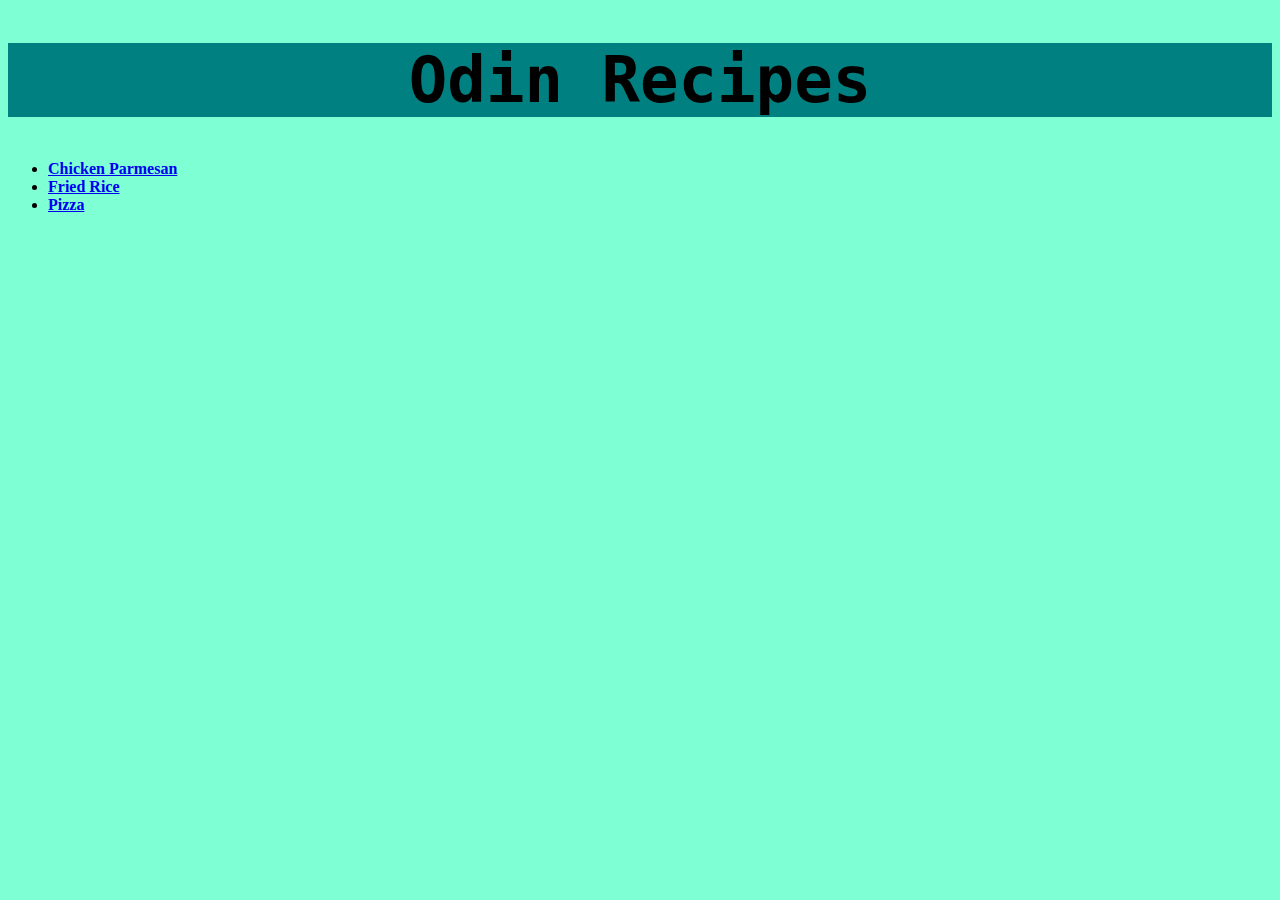
<file: index.html>
<!DOCTYPE html>
<!-- Homepage that contains links to all recipes on this website -->
<html lang="en">
    <head>
        <meta charset="UTF-8">
        <title>Odin Recipes</title>
        <link rel="stylesheet" href="./styles.css">
    </head>

    <body id="homepage">
        <h1>Odin Recipes</h1>

        <ul>
            <li><a href="./recipes/chicken-parmesan.html" target="_self" rel="noopener noreferrer">Chicken Parmesan</a></li>
            <li><a href="./recipes/fried-rice.html" target="_self" rel="noopener noreferrer">Fried Rice</a></li>
            <li><a href="./recipes/pizza.html" target="_self" rel="noopener noreferrer">Pizza</a></li>
        </ul>
    </body>
</html>
</file>
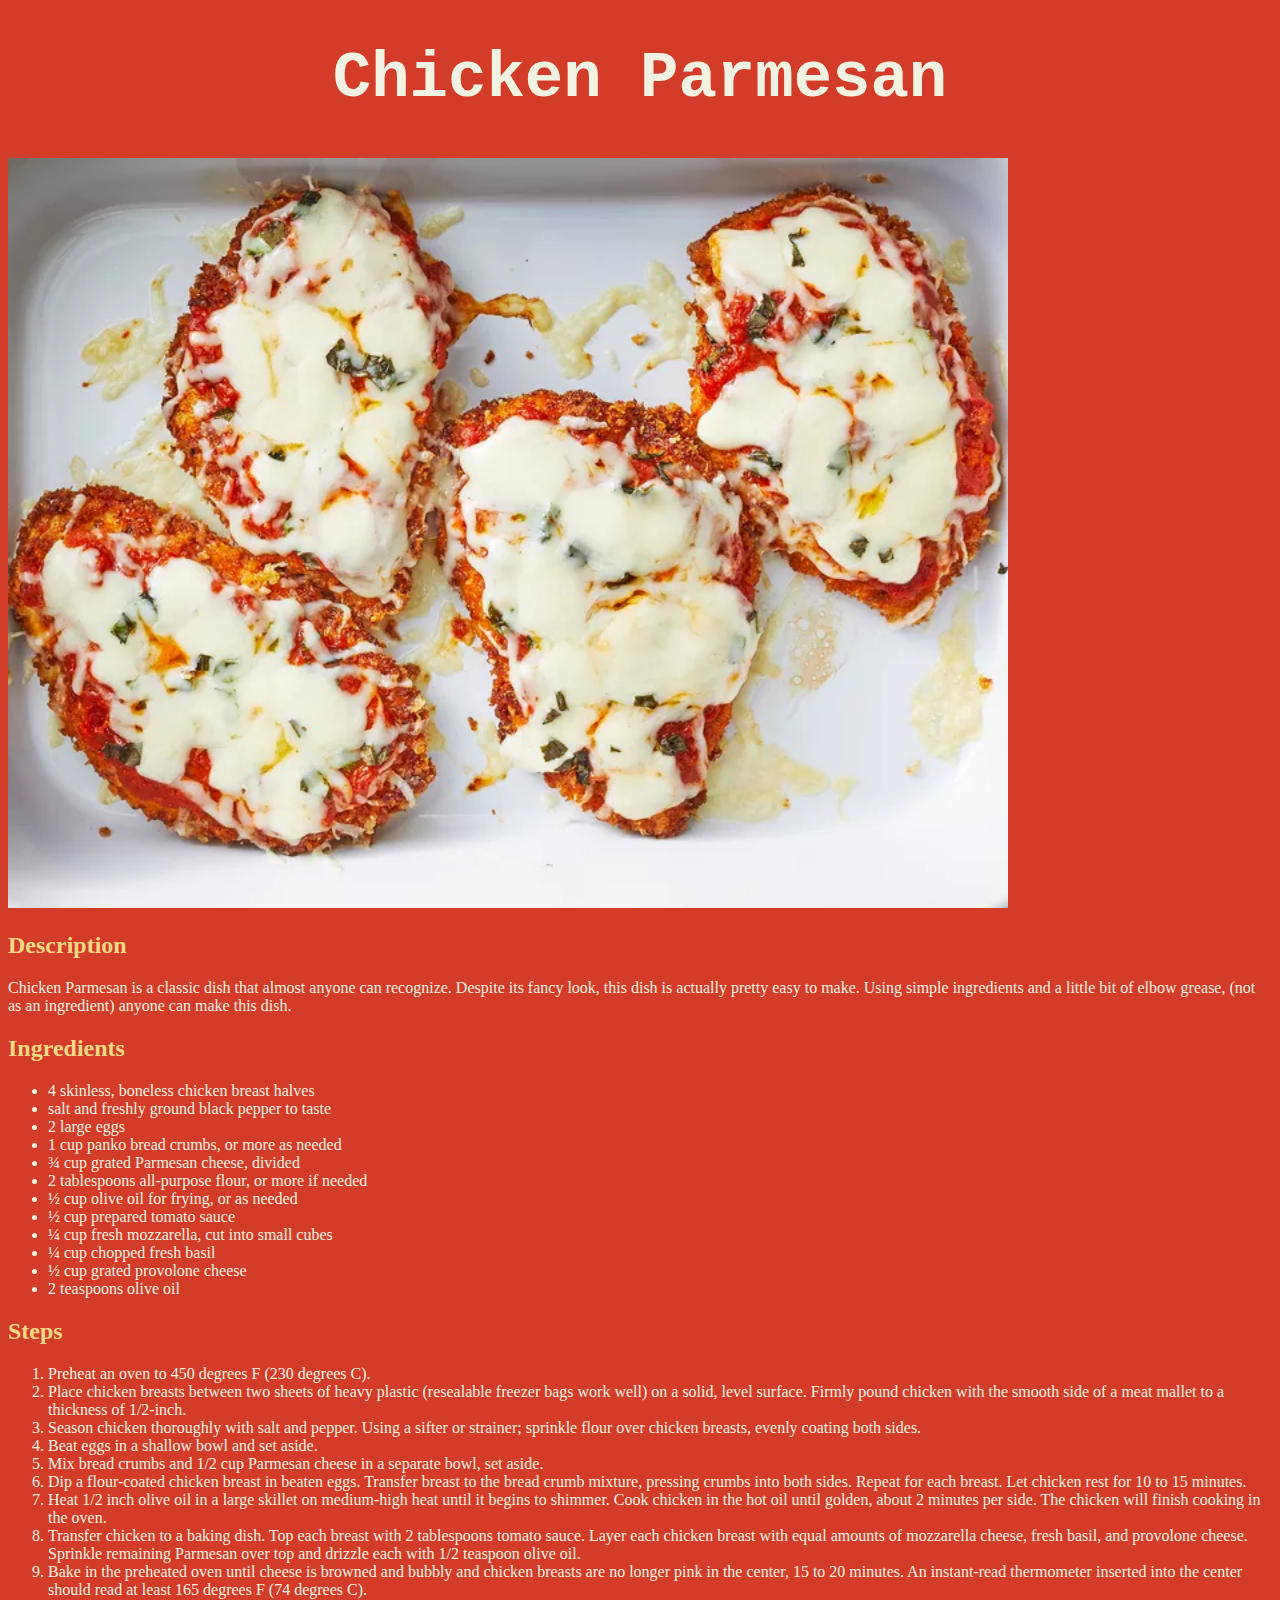
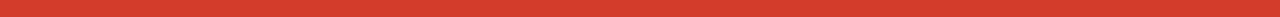
<file: recipes/chicken-parmesan.html>
<!DOCTYPE html>
<!-- Recipe page for Chicken Parmesan -->
<html lang="en">
    <head>
        <meta charset="UTF-8">
        <title>Chicken Parmesan</title>
        <link rel="stylesheet" href="../styles.css">
    </head>

    <body id="chicken-parm">
        <h1>Chicken Parmesan</h1>

        <img src="../images/chicken-parmesan.webp" alt="Final product of the Chicken Parmesan Recipe">

        <h2>Description</h2>
        <p>Chicken Parmesan is a classic dish that almost anyone can recognize. Despite its fancy look, this dish is actually pretty easy to make. Using simple ingredients and a little bit of elbow grease, (not as an ingredient) anyone can make this dish.</p>

        <h2>Ingredients</h2>
        <ul>
            <li>4 skinless, boneless chicken breast halves</li>
            <li>salt and freshly ground black pepper to taste</li>
            <li>2 large eggs</li>
            <li>1 cup panko bread crumbs, or more as needed</li>
            <li>¾ cup grated Parmesan cheese, divided</li>
            <li>2 tablespoons all-purpose flour, or more if needed</li>
            <li>½ cup olive oil for frying, or as needed</li>
            <li>½ cup prepared tomato sauce</li>
            <li>¼ cup fresh mozzarella, cut into small cubes</li>
            <li>¼ cup chopped fresh basil</li>
            <li>½ cup grated provolone cheese</li>
            <li>2 teaspoons olive oil</li>
        </ul>

        <h2>Steps</h2>
        <ol>
            <li>Preheat an oven to 450 degrees F (230 degrees C).</li>
            <li>Place chicken breasts between two sheets of heavy plastic (resealable freezer bags work well) on a solid, level surface. Firmly pound chicken with the smooth side of a meat mallet to a thickness of 1/2-inch.</li>
            <li>Season chicken thoroughly with salt and pepper. Using a sifter or strainer; sprinkle flour over chicken breasts, evenly coating both sides.</li>
            <li>Beat eggs in a shallow bowl and set aside.</li>
            <li>Mix bread crumbs and 1/2 cup Parmesan cheese in a separate bowl, set aside.</li>
            <li>Dip a flour-coated chicken breast in beaten eggs. Transfer breast to the bread crumb mixture, pressing crumbs into both sides. Repeat for each breast. Let chicken rest for 10 to 15 minutes.</li>
            <li>Heat 1/2 inch olive oil in a large skillet on medium-high heat until it begins to shimmer. Cook chicken in the hot oil until golden, about 2 minutes per side. The chicken will finish cooking in the oven.
            <li>Transfer chicken to a baking dish. Top each breast with 2 tablespoons tomato sauce. Layer each chicken breast with equal amounts of mozzarella cheese, fresh basil, and provolone cheese. Sprinkle remaining Parmesan over top and drizzle each with 1/2 teaspoon olive oil.</li>
            <li>Bake in the preheated oven until cheese is browned and bubbly and chicken breasts are no longer pink in the center, 15 to 20 minutes. An instant-read thermometer inserted into the center should read at least 165 degrees F (74 degrees C).</li>
        </ol>
    </body>
</html>
</file>
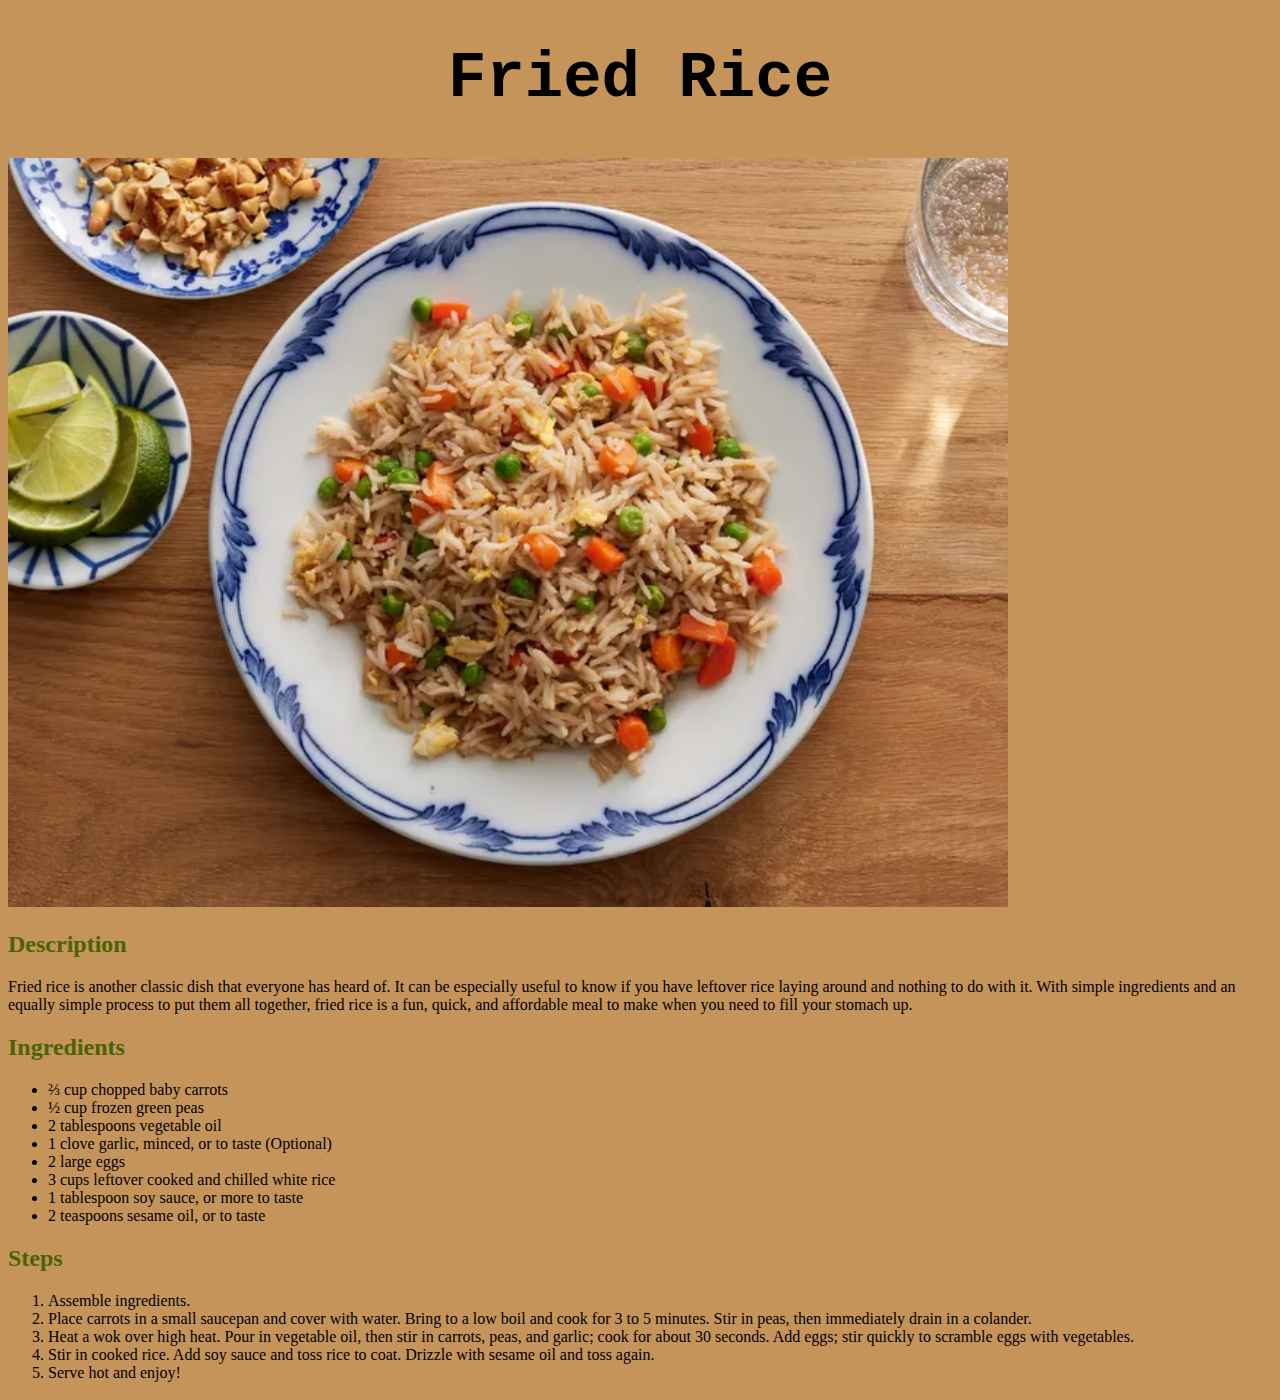
<file: recipes/fried-rice.html>
<!DOCTYPE html>
<!-- Recipe page for Fried Rice -->
<html lang="en">
    <head>
        <meta charset="UTF-8">
        <title>Fried Rice</title>
        <link rel="stylesheet" href="../styles.css">
    </head>

    <body id="fried-rice">
        <h1>Fried Rice</h1>

        <img src="../images/fried-rice.webp" alt="Final product of Fried Rice Recipe">

        <h2>Description</h2>
        <p>Fried rice is another classic dish that everyone has heard of. It can be especially useful to know if you have leftover rice laying around and nothing to do with it. With simple ingredients and an equally simple process to put them all together, fried rice is a fun, quick, and affordable meal to make when you need to fill your stomach up.</p>

        <h2>Ingredients</h2>
        <ul>
            <li>⅔ cup chopped baby carrots</li>
            <li>½ cup frozen green peas</li>
            <li>2 tablespoons vegetable oil</li>
            <li>1 clove garlic, minced, or to taste (Optional)</li>
            <li>2 large eggs</li>
            <li>3 cups leftover cooked and chilled white rice</li>
            <li>1 tablespoon soy sauce, or more to taste</li>
            <li>2 teaspoons sesame oil, or to taste</li>
        </ul>

        <h2>Steps</h2>
        <ol>
            <li>Assemble ingredients.</li>
            <li>Place carrots in a small saucepan and cover with water. Bring to a low boil and cook for 3 to 5 minutes. Stir in peas, then immediately drain in a colander.</li>
            <li>Heat a wok over high heat. Pour in vegetable oil, then stir in carrots, peas, and garlic; cook for about 30 seconds. Add eggs; stir quickly to scramble eggs with vegetables.</li>
            <li>Stir in cooked rice. Add soy sauce and toss rice to coat. Drizzle with sesame oil and toss again.</li>
            <li>Serve hot and enjoy!</li>
        </ol>
    </body>
</html>
</file>
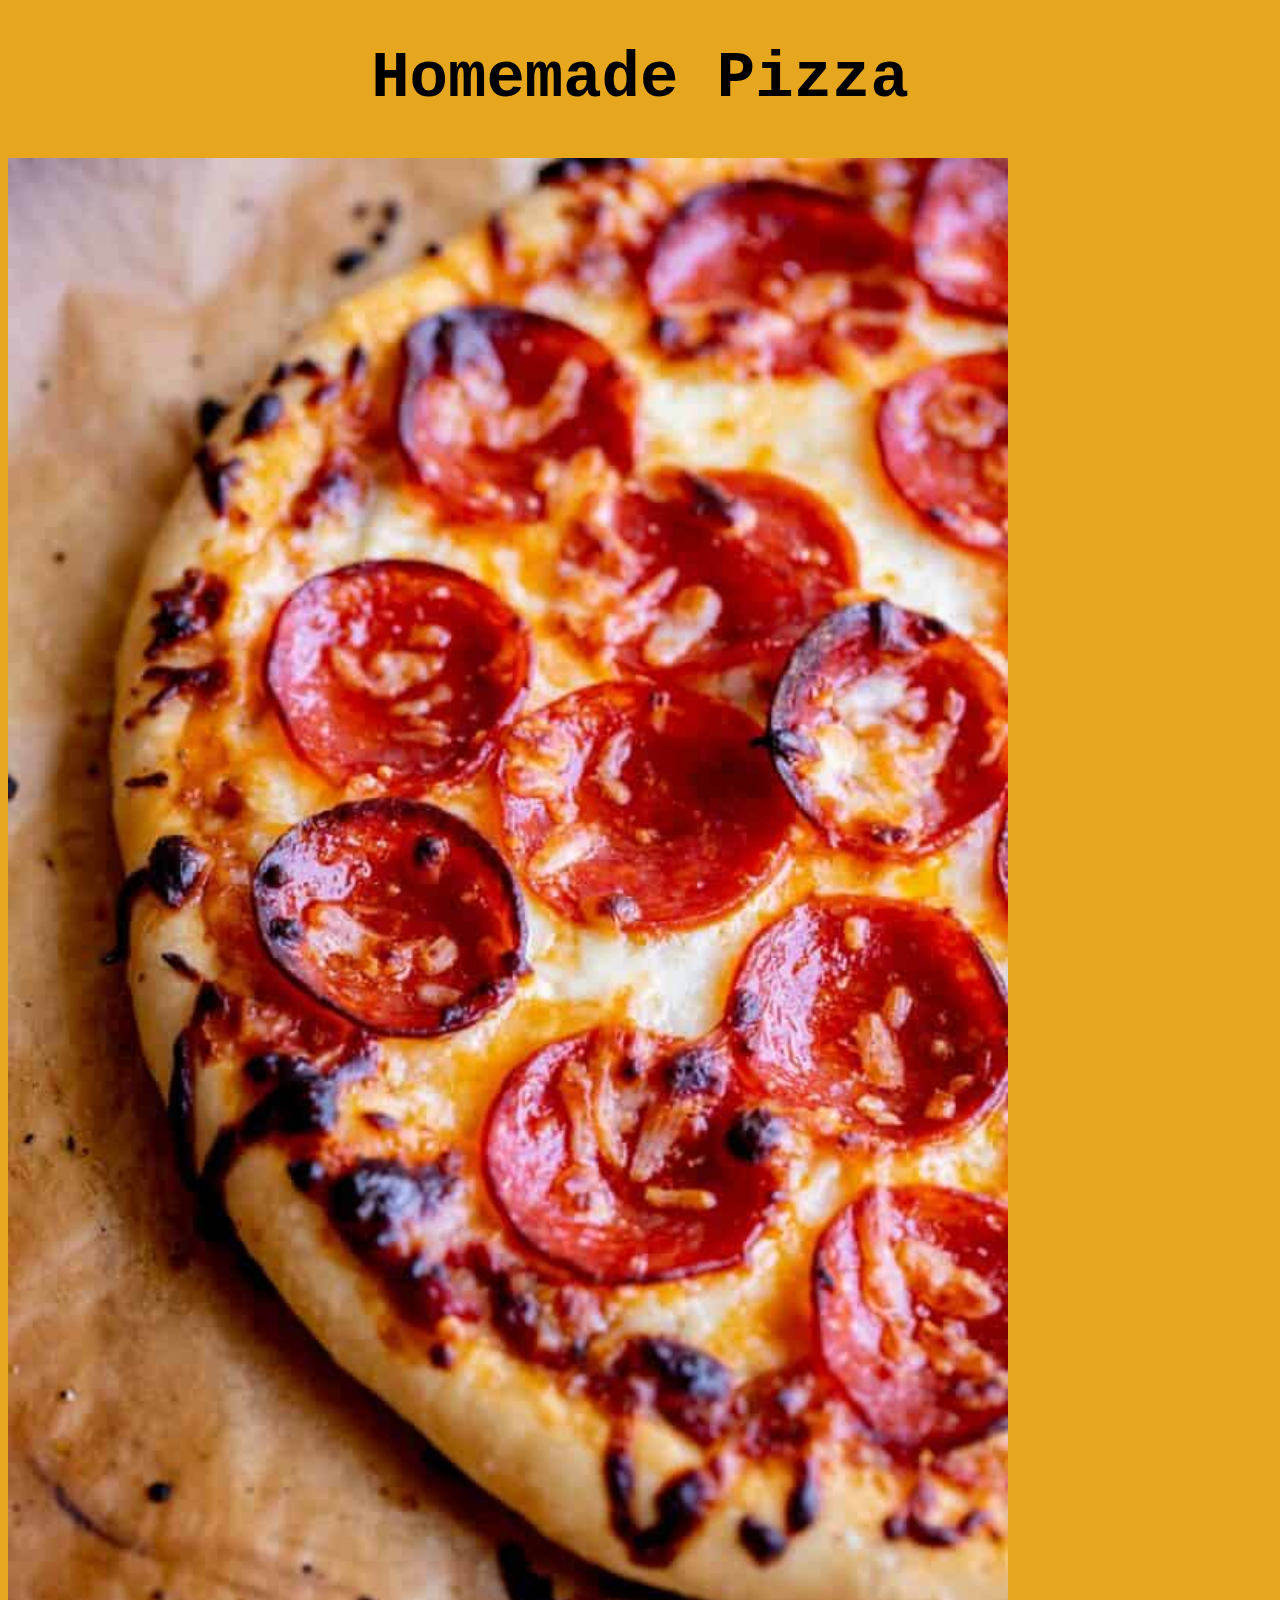
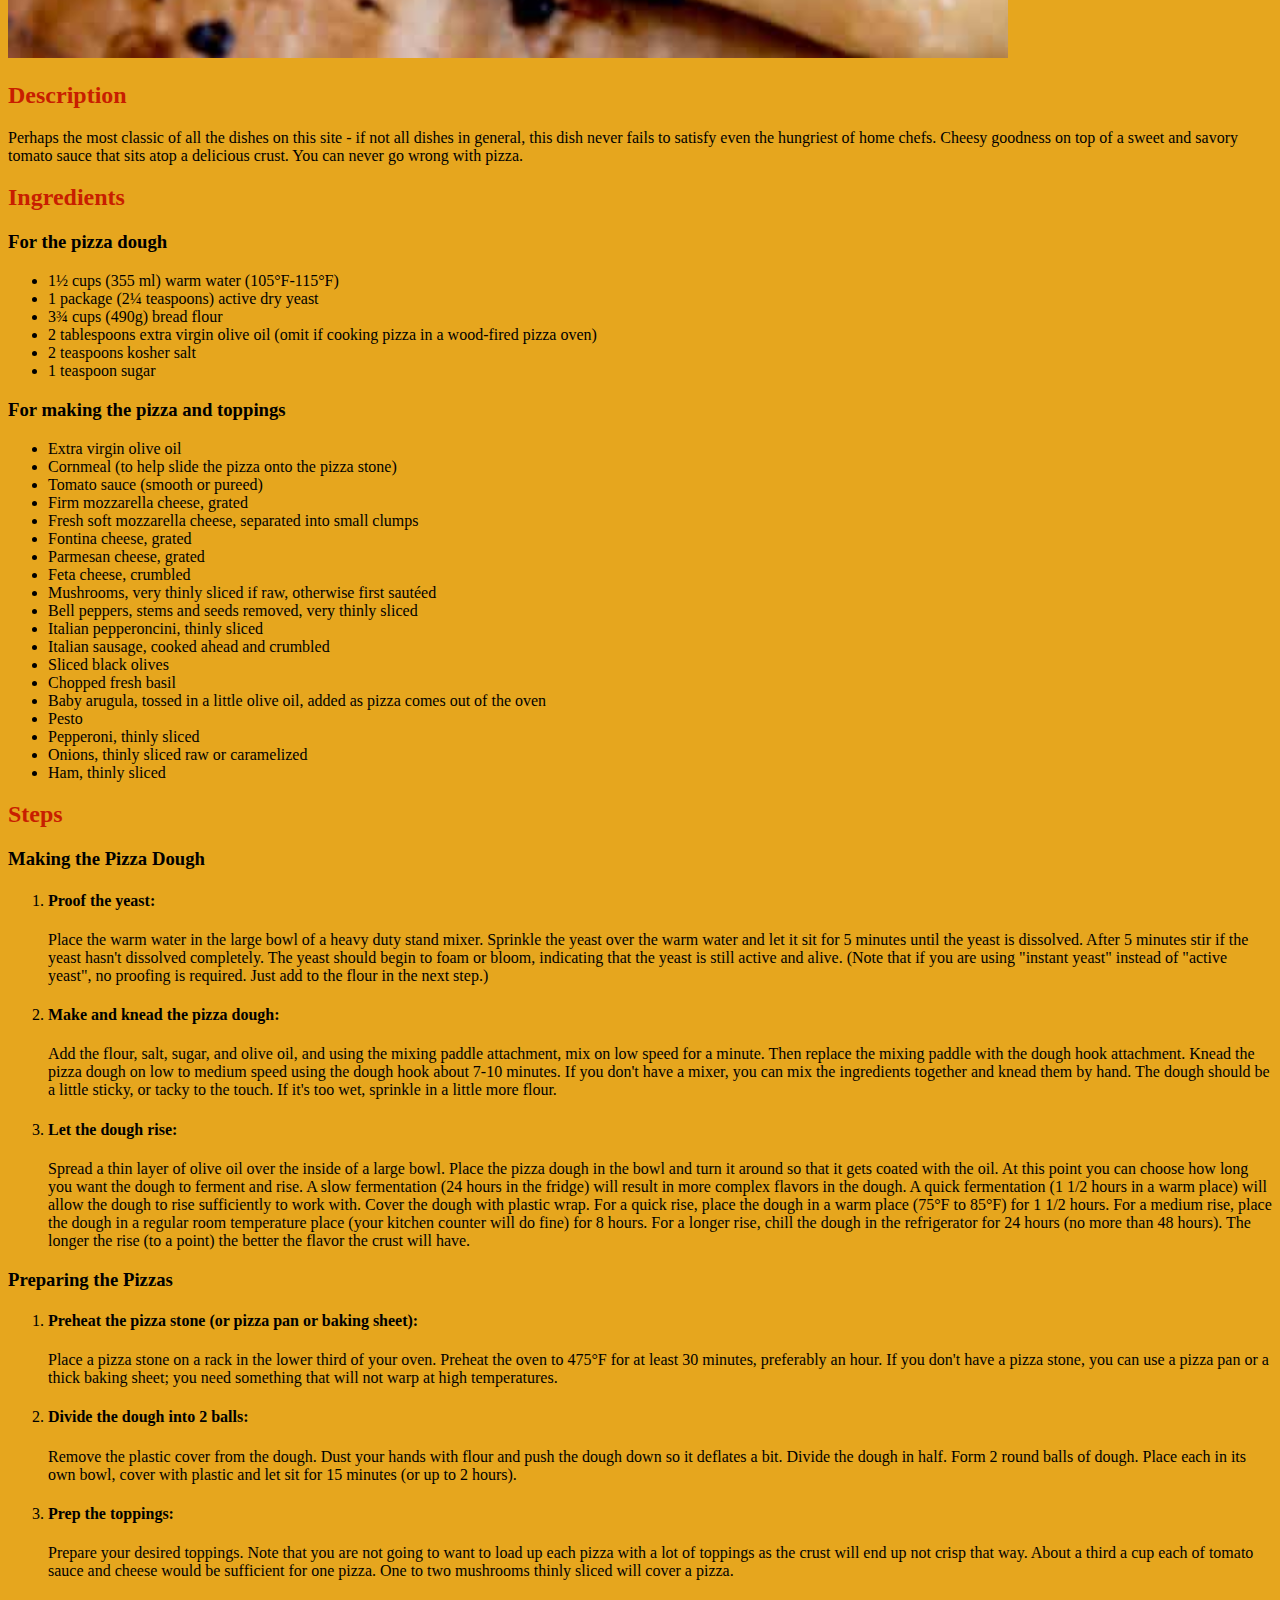
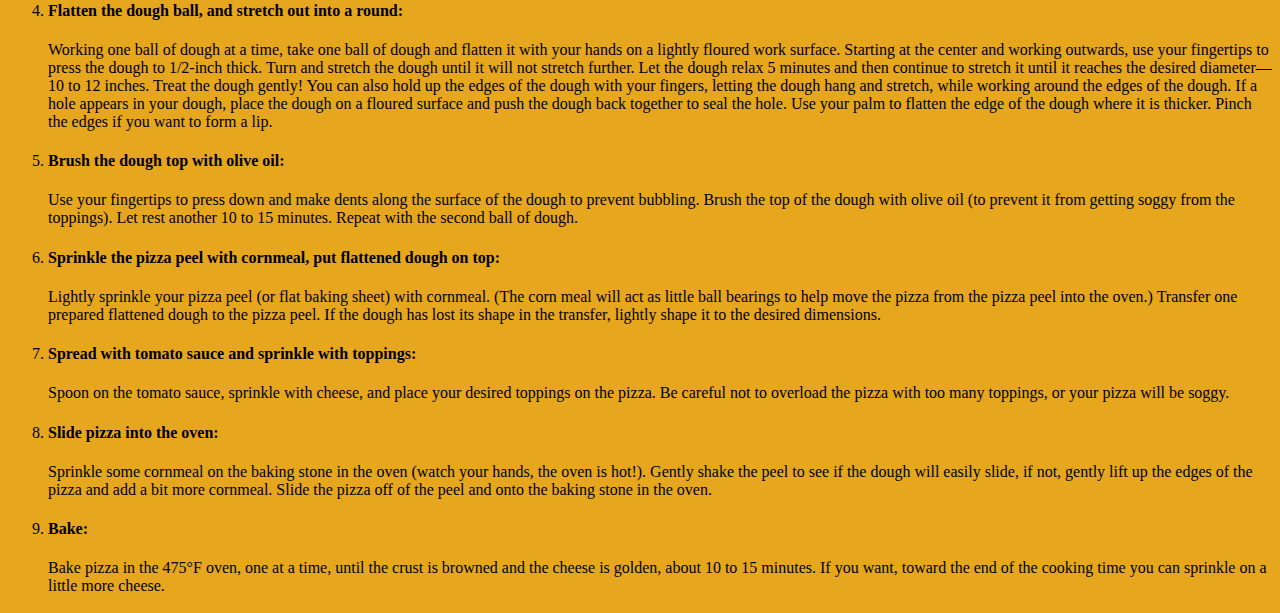
<file: recipes/pizza.html>
<!DOCTYPE html>
<!-- Recipe page for Homemade Pizza -->
<html lang="en">
    <head>
        <meta charset="UTF-8">
        <title>Homemade Pizza</title>
        <link rel="stylesheet" href="../styles.css">
    </head>
    
    <body id= "pizza">
        <h1>Homemade Pizza</h1>

        <img src="../images/pizza.jpg" alt="Final Product of Homemade Pizza Recipe">

        <h2>Description</h2>
        <p>Perhaps the most classic of all the dishes on this site - if not all dishes in general, this dish never fails to satisfy even the hungriest of home chefs. Cheesy goodness on top of a sweet and savory tomato sauce that sits atop a delicious crust. You can never go wrong with pizza. </p>

        <h2>Ingredients</h2>
        <h3>For the pizza dough</h3>
        <ul>
            <li>1½ cups (355 ml) warm water (105°F-115°F)</li>
            <li>1 package (2¼ teaspoons) active dry yeast</li>
            <li>3¾ cups (490g) bread flour</li>
            <li>2 tablespoons extra virgin olive oil (omit if cooking pizza in a wood-fired pizza oven)</li>
            <li>2 teaspoons kosher salt</li>
            <li>1 teaspoon sugar</li>
        </ul>
        <h3>For making the pizza and toppings</h3>
        <ul>
            <li>Extra virgin olive oil</li>
            <li>Cornmeal (to help slide the pizza onto the pizza stone)</li>
            <li>Tomato sauce (smooth or pureed)</li>
            <li>Firm mozzarella cheese, grated</li>
            <li>Fresh soft mozzarella cheese, separated into small clumps</li>
            <li>Fontina cheese, grated</li>
            <li>Parmesan cheese, grated</li>
            <li>Feta cheese, crumbled</li>
            <li>Mushrooms, very thinly sliced if raw, otherwise first sautéed</li>
            <li>Bell peppers, stems and seeds removed, very thinly sliced</li>
            <li>Italian pepperoncini, thinly sliced</li>
            <li>Italian sausage, cooked ahead and crumbled</li>
            <li>Sliced black olives</li>
            <li>Chopped fresh basil</li>
            <li>Baby arugula, tossed in a little olive oil, added as pizza comes out of the oven</li>
            <li>Pesto</li>
            <li>Pepperoni, thinly sliced</li>
            <li>Onions, thinly sliced raw or caramelized</li>
            <li>Ham, thinly sliced</li>
        </ul>

        <h2>Steps</h2>
        <h3>Making the Pizza Dough</h3>
        <ol>
            <li>
                <h4>Proof the yeast:</h4>
                <p>Place the warm water in the large bowl of a heavy duty stand mixer. Sprinkle the yeast over the warm water and let it sit for 5 minutes until the yeast is dissolved.

                    After 5 minutes stir if the yeast hasn't dissolved completely. The yeast should begin to foam or bloom, indicating that the yeast is still active and alive.
                    
                    (Note that if you are using "instant yeast" instead of "active yeast", no proofing is required. Just add to the flour in the next step.)</p>
            </li>
            <li>
                <h4>Make and knead the pizza dough:</h4>
                <p>Add the flour, salt, sugar, and olive oil, and using the mixing paddle attachment, mix on low speed for a minute. Then replace the mixing paddle with the dough hook attachment.

                    Knead the pizza dough on low to medium speed using the dough hook about 7-10 minutes.
                    
                    If you don't have a mixer, you can mix the ingredients together and knead them by hand.
                    
                    The dough should be a little sticky, or tacky to the touch. If it's too wet, sprinkle in a little more flour.</p>
            </li>
            <li>
                <h4>Let the dough rise:</h4>
                <p>Spread a thin layer of olive oil over the inside of a large bowl. Place the pizza dough in the bowl and turn it around so that it gets coated with the oil.

                    At this point you can choose how long you want the dough to ferment and rise. A slow fermentation (24 hours in the fridge) will result in more complex flavors in the dough. A quick fermentation (1 1/2 hours in a warm place) will allow the dough to rise sufficiently to work with.
                    
                    Cover the dough with plastic wrap.
                    
                    For a quick rise, place the dough in a warm place (75°F to 85°F) for 1 1/2 hours.
                    
                    For a medium rise, place the dough in a regular room temperature place (your kitchen counter will do fine) for 8 hours. For a longer rise, chill the dough in the refrigerator for 24 hours (no more than 48 hours).
                    
                    The longer the rise (to a point) the better the flavor the crust will have.</p>
            </li>
        </ol>
        <h3>Preparing the Pizzas</h3>
        <ol>
            <li>
                <h4>Preheat the pizza stone (or pizza pan or baking sheet):</h4>
                <p>Place a pizza stone on a rack in the lower third of your oven. Preheat the oven to 475°F for at least 30 minutes, preferably an hour. If you don't have a pizza stone, you can use a pizza pan or a thick baking sheet; you need something that will not warp at high temperatures.</p>
            </li>
            <li>
                <h4>Divide the dough into 2 balls:</h4>
                <p>Remove the plastic cover from the dough. Dust your hands with flour and push the dough down so it deflates a bit. Divide the dough in half.

                    Form 2 round balls of dough. Place each in its own bowl, cover with plastic and let sit for 15 minutes (or up to 2 hours).</p>
            </li>
            <li>
                <h4>Prep the toppings:</h4>
                <p>Prepare your desired toppings. Note that you are not going to want to load up each pizza with a lot of toppings as the crust will end up not crisp that way.

                    About a third a cup each of tomato sauce and cheese would be sufficient for one pizza. One to two mushrooms thinly sliced will cover a pizza.</p>
            </li>
            <li>
                <h4>Flatten the dough ball, and stretch out into a round:</h4>
                <p>Working one ball of dough at a time, take one ball of dough and flatten it with your hands on a lightly floured work surface.

                    Starting at the center and working outwards, use your fingertips to press the dough to 1/2-inch thick. Turn and stretch the dough until it will not stretch further.
                    
                    Let the dough relax 5 minutes and then continue to stretch it until it reaches the desired diameter—10 to 12 inches.
                    
                    Treat the dough gently!
                    
                    You can also hold up the edges of the dough with your fingers, letting the dough hang and stretch, while working around the edges of the dough.
                    
                    If a hole appears in your dough, place the dough on a floured surface and push the dough back together to seal the hole.
                    
                    Use your palm to flatten the edge of the dough where it is thicker. Pinch the edges if you want to form a lip.</p>
            </li>
            <li>
                <h4>Brush the dough top with olive oil:</h4>
                <p>Use your fingertips to press down and make dents along the surface of the dough to prevent bubbling. Brush the top of the dough with olive oil (to prevent it from getting soggy from the toppings). Let rest another 10 to 15 minutes.

                    Repeat with the second ball of dough.</p>
            </li>
            <li>
                <h4>Sprinkle the pizza peel with cornmeal, put flattened dough on top:</h4>
                <p>Lightly sprinkle your pizza peel (or flat baking sheet) with cornmeal. (The corn meal will act as little ball bearings to help move the pizza from the pizza peel into the oven.)

                    Transfer one prepared flattened dough to the pizza peel.
                    
                    If the dough has lost its shape in the transfer, lightly shape it to the desired dimensions.</p>
            </li>
            <li>
                <h4>Spread with tomato sauce and sprinkle with toppings:</h4>
                <p>Spoon on the tomato sauce, sprinkle with cheese, and place your desired toppings on the pizza. Be careful not to overload the pizza with too many toppings, or your pizza will be soggy.</p>
            </li>
            <li>
                <h4>Slide pizza into the oven:</h4>
                <p>Sprinkle some cornmeal on the baking stone in the oven (watch your hands, the oven is hot!). Gently shake the peel to see if the dough will easily slide, if not, gently lift up the edges of the pizza and add a bit more cornmeal.

                    Slide the pizza off of the peel and onto the baking stone in the oven.</p>
            </li>
            <li>
                <h4>Bake:</h4>
                <p>Bake pizza in the 475°F oven, one at a time, until the crust is browned and the cheese is golden, about 10 to 15 minutes. If you want, toward the end of the cooking time you can sprinkle on a little more cheese.</p>
            </li>
        </ol>
    </body>
</html>
</file>
<file: styles.css>
#homepage {
    background-color: aquamarine;
}

#homepage li{
    font-weight: 800;
}

#chicken-parm {
    background-color: #d23c28;
    color: #f1f2e2;
}

#pizza {
    background-color: #e6a61e;
}

#fried-rice {
    background-color: #c5945b;
}

h1 {
    font-size: 64px;
    font-family: Consolas, monaco, monospace;
    text-align: center;
}

img{
    height: auto;
    Width: 1000px;
}

#homepage h1 {
    background-color: teal;
}

#chicken-parm h2{
    color: #f2d885;
}

#fried-rice h2{
    color: #4c6305;
}

#pizza h2{
    color: #c81e00;
}
</file>
